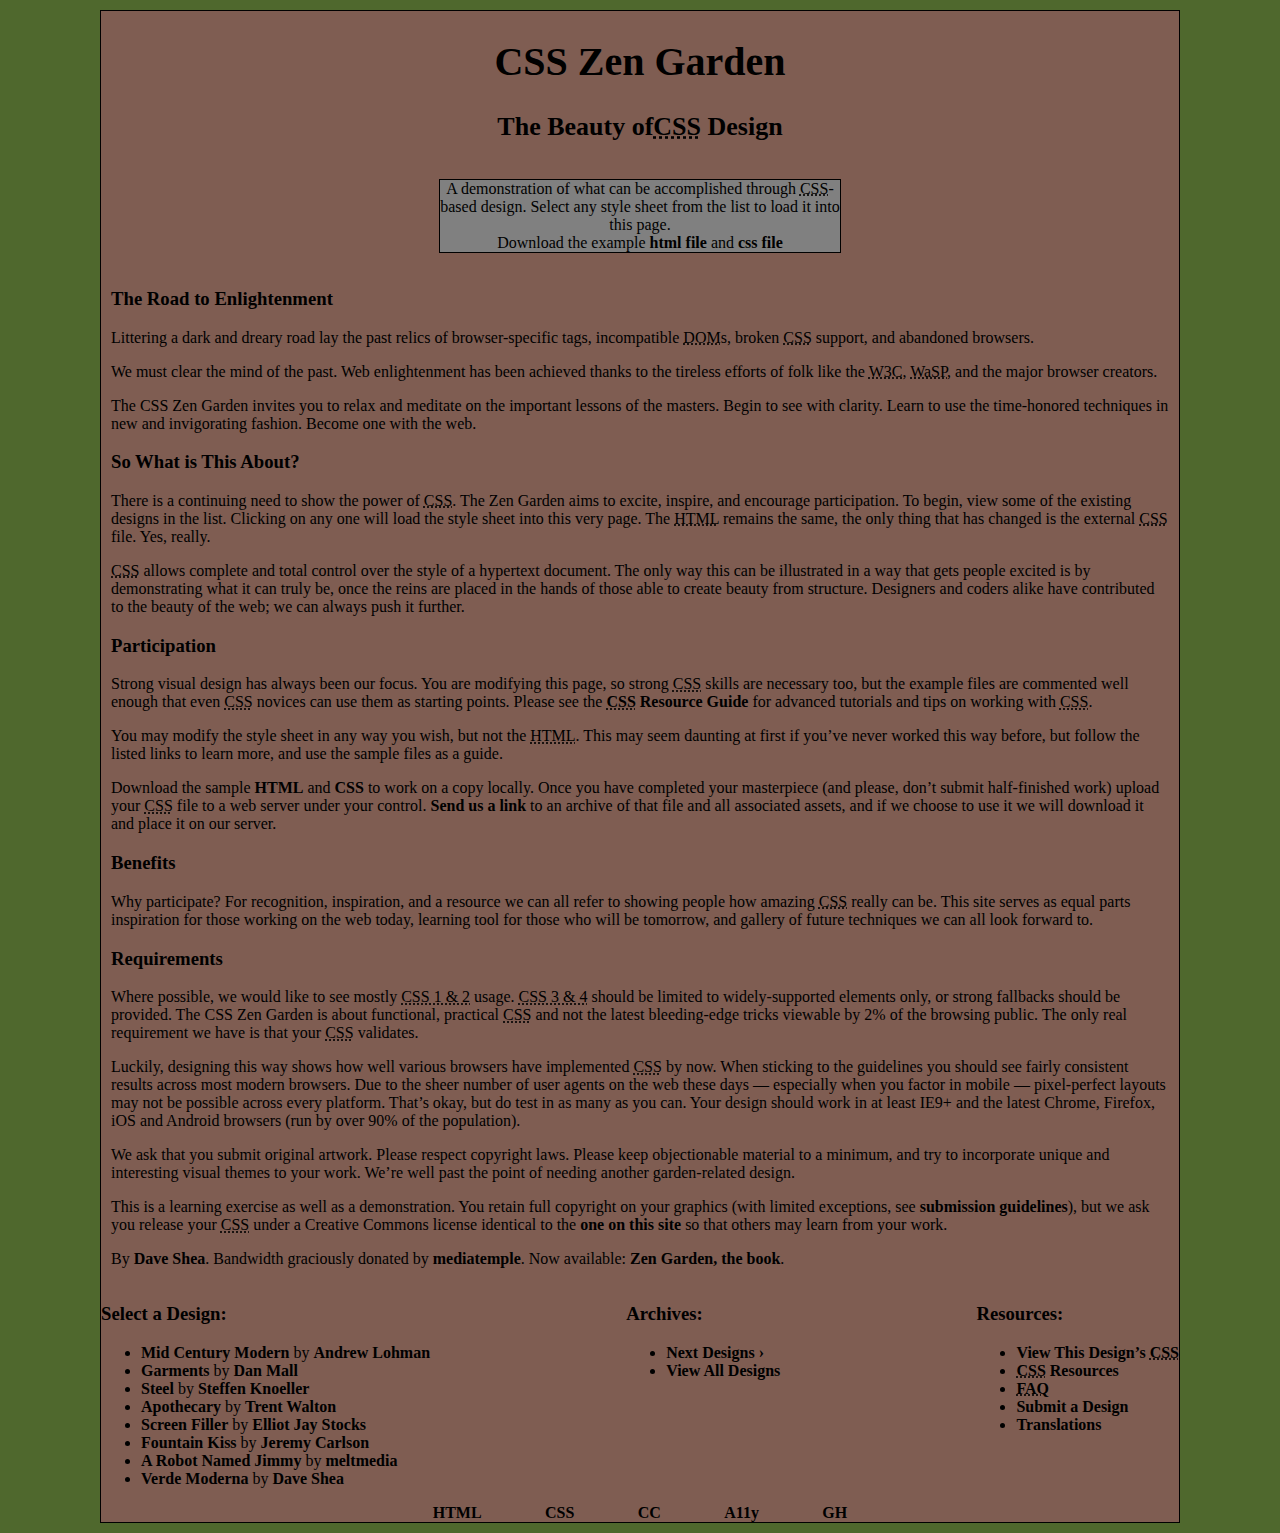
<file: index.html>
<!DOCTYPE html>
<html lang="en">
  <head>
    <meta charset="utf-8" />
    <title>CSS Zen Garden: The Beauty of CSS Design</title>

    <link rel="stylesheet" media="screen" href="style.css?v=8may2013" />
    <link
      rel="alternate"
      type="application/rss+xml"
      title="RSS"
      href="http://www.csszengarden.com/zengarden.xml"
    />

    <meta name="viewport" content="width=device-width, initial-scale=1.0" />
    <meta name="author" content="Dave Shea" />
    <meta
      name="description"
      content="A demonstration of what can be accomplished visually through CSS-based design."
    />
    <meta name="robots" content="all" />

    <!--[if lt IE 9]>
      <script src="script/html5shiv.js"></script>
    <![endif]-->
  </head>

  <!--



	View source is a feature, not a bug. Thanks for your curiosity and
	interest in participating!

	Here are the submission guidelines for the new and improved csszengarden.com:

	- CSS3? Of course! Prefix for ALL browsers where necessary.
	- go responsive; test your layout at multiple screen sizes.
	- your browser testing baseline: IE9+, recent Chrome/Firefox/Safari, and iOS/Android
	- Graceful degradation is acceptable, and in fact highly encouraged.
	- use classes for styling. Don't use ids.
	- web fonts are cool, just make sure you have a license to share the files. Hosted 
	  services that are applied via the CSS file (ie. Google Fonts) will work fine, but
	  most that require custom HTML won't. TypeKit is supported, see the readme on this
	  page for usage instructions: https://github.com/mezzoblue/csszengarden.com/

	And a few tips on building your CSS file:

	- use :first-child, :last-child and :nth-child to get at non-classed elements
	- use ::before and ::after to create pseudo-elements for extra styling
	- use multiple background images to apply as many as you need to any element
	- use the Kellum Method for image replacement, if still needed. http://goo.gl/GXxdI
	- don't rely on the extra divs at the bottom. Use ::before and ::after instead.

		
-->

  <body id="css-zen-garden">
    <div class="page-wrapper">
      <header role="banner">
        <h1>CSS Zen Garden</h1>
        <h2>
          The Beauty of<abbr title="Cascading Style Sheets">CSS</abbr> Design
        </h2>
      </header>
      <section class="intro" id="zen-intro">
        <div class="summary" id="zen-summary" role="article">
          <p>
            A demonstration of what can be accomplished through
            <abbr title="Cascading Style Sheets">CSS</abbr>-based design. Select
            any style sheet from the list to load it into this page.
            <br />
            Download the example
            <a
              href="/examples/index"
              title="This page's source HTML code, not to be modified."
              >html file</a
            >
            and
            <a
              href="/examples/style.css"
              title="This page's sample CSS, the file you may modify."
              >css file</a
            >
          </p>
        </div>
      </section>
      <div class="preamble" id="zen-preamble" role="article">
        <h3>The Road to Enlightenment</h3>
        <p>
          Littering a dark and dreary road lay the past relics of
          browser-specific tags, incompatible
          <abbr title="Document Object Model">DOM</abbr>s, broken
          <abbr title="Cascading Style Sheets">CSS</abbr> support, and abandoned
          browsers.
        </p>
        <p>
          We must clear the mind of the past. Web enlightenment has been
          achieved thanks to the tireless efforts of folk like the
          <abbr title="World Wide Web Consortium">W3C</abbr>,
          <abbr title="Web Standards Project">WaSP</abbr>, and the major browser
          creators.
        </p>
        <p>
          The CSS Zen Garden invites you to relax and meditate on the important
          lessons of the masters. Begin to see with clarity. Learn to use the
          time-honored techniques in new and invigorating fashion. Become one
          with the web.
        </p>
      </div>
      <div class="main supporting" id="zen-supporting" role="main">
        <div class="explanation" id="zen-explanation" role="article">
          <h3>So What is This About?</h3>
          <p>
            There is a continuing need to show the power of
            <abbr title="Cascading Style Sheets">CSS</abbr>. The Zen Garden aims
            to excite, inspire, and encourage participation. To begin, view some
            of the existing designs in the list. Clicking on any one will load
            the style sheet into this very page. The
            <abbr title="HyperText Markup Language">HTML</abbr> remains the
            same, the only thing that has changed is the external
            <abbr title="Cascading Style Sheets">CSS</abbr> file. Yes, really.
          </p>
          <p>
            <abbr title="Cascading Style Sheets">CSS</abbr> allows complete and
            total control over the style of a hypertext document. The only way
            this can be illustrated in a way that gets people excited is by
            demonstrating what it can truly be, once the reins are placed in the
            hands of those able to create beauty from structure. Designers and
            coders alike have contributed to the beauty of the web; we can
            always push it further.
          </p>
        </div>

        <div class="participation" id="zen-participation" role="article">
          <h3>Participation</h3>
          <p>
            Strong visual design has always been our focus. You are modifying
            this page, so strong
            <abbr title="Cascading Style Sheets">CSS</abbr> skills are necessary
            too, but the example files are commented well enough that even
            <abbr title="Cascading Style Sheets">CSS</abbr> novices can use them
            as starting points. Please see the
            <a
              href="http://www.mezzoblue.com/zengarden/resources/"
              title="A listing of CSS-related resources"
              ><abbr title="Cascading Style Sheets">CSS</abbr> Resource Guide</a
            >
            for advanced tutorials and tips on working with
            <abbr title="Cascading Style Sheets">CSS</abbr>.
          </p>
          <p>
            You may modify the style sheet in any way you wish, but not the
            <abbr title="HyperText Markup Language">HTML</abbr>. This may seem
            daunting at first if you&#8217;ve never worked this way before, but
            follow the listed links to learn more, and use the sample files as a
            guide.
          </p>
          <p>
            Download the sample
            <a
              href="/examples/index"
              title="This page's source HTML code, not to be modified."
              >HTML</a
            >
            and
            <a
              href="/examples/style.css"
              title="This page's sample CSS, the file you may modify."
              >CSS</a
            >
            to work on a copy locally. Once you have completed your masterpiece
            (and please, don&#8217;t submit half-finished work) upload your
            <abbr title="Cascading Style Sheets">CSS</abbr> file to a web server
            under your control.
            <a
              href="http://www.mezzoblue.com/zengarden/submit/"
              title="Use the contact form to send us your CSS file"
              >Send us a link</a
            >
            to an archive of that file and all associated assets, and if we
            choose to use it we will download it and place it on our server.
          </p>
        </div>

        <div class="benefits" id="zen-benefits" role="article">
          <h3>Benefits</h3>
          <p>
            Why participate? For recognition, inspiration, and a resource we can
            all refer to showing people how amazing
            <abbr title="Cascading Style Sheets">CSS</abbr> really can be. This
            site serves as equal parts inspiration for those working on the web
            today, learning tool for those who will be tomorrow, and gallery of
            future techniques we can all look forward to.
          </p>
        </div>

        <div class="requirements" id="zen-requirements" role="article">
          <h3>Requirements</h3>
          <p>
            Where possible, we would like to see mostly
            <abbr title="Cascading Style Sheets, levels 1 and 2"
              >CSS 1 &amp; 2</abbr
            >
            usage.
            <abbr title="Cascading Style Sheets, levels 3 and 4"
              >CSS 3 &amp; 4</abbr
            >
            should be limited to widely-supported elements only, or strong
            fallbacks should be provided. The CSS Zen Garden is about
            functional, practical
            <abbr title="Cascading Style Sheets">CSS</abbr> and not the latest
            bleeding-edge tricks viewable by 2% of the browsing public. The only
            real requirement we have is that your
            <abbr title="Cascading Style Sheets">CSS</abbr> validates.
          </p>
          <p>
            Luckily, designing this way shows how well various browsers have
            implemented <abbr title="Cascading Style Sheets">CSS</abbr> by now.
            When sticking to the guidelines you should see fairly consistent
            results across most modern browsers. Due to the sheer number of user
            agents on the web these days &#8212; especially when you factor in
            mobile &#8212; pixel-perfect layouts may not be possible across
            every platform. That&#8217;s okay, but do test in as many as you
            can. Your design should work in at least IE9+ and the latest Chrome,
            Firefox, iOS and Android browsers (run by over 90% of the
            population).
          </p>
          <p>
            We ask that you submit original artwork. Please respect copyright
            laws. Please keep objectionable material to a minimum, and try to
            incorporate unique and interesting visual themes to your work.
            We&#8217;re well past the point of needing another garden-related
            design.
          </p>
          <p>
            This is a learning exercise as well as a demonstration. You retain
            full copyright on your graphics (with limited exceptions, see
            <a href="http://www.mezzoblue.com/zengarden/submit/guidelines/"
              >submission guidelines</a
            >), but we ask you release your
            <abbr title="Cascading Style Sheets">CSS</abbr> under a Creative
            Commons license identical to the
            <a
              href="http://creativecommons.org/licenses/by-nc-sa/3.0/"
              title="View the Zen Garden's license information."
              >one on this site</a
            >
            so that others may learn from your work.
          </p>
          <p role="contentinfo">
            By <a href="http://www.mezzoblue.com/">Dave Shea</a>. Bandwidth
            graciously donated by
            <a href="http://www.mediatemple.net/">mediatemple</a>. Now
            available:
            <a
              href="http://www.amazon.com/exec/obidos/ASIN/0321303474/mezzoblue-20/"
              >Zen Garden, the book</a
            >.
          </p>
        </div>

        
      </div>

      <aside class="sidebar" role="complementary">
        <div class="wrapper">
          <div class="design-selection" id="design-selection">
            <h3 class="select">Select a Design:</h3>
            <nav role="navigation">
              <ul>
                <li>
                  <a href="/221/" class="design-name">Mid Century Modern</a> by
                  <a href="http://andrewlohman.com/" class="designer-name"
                    >Andrew Lohman</a
                  >
                </li>
                <li>
                  <a href="/220/" class="design-name">Garments</a> by
                  <a href="http://danielmall.com/" class="designer-name"
                    >Dan Mall</a
                  >
                </li>
                <li>
                  <a href="/219/" class="design-name">Steel</a> by
                  <a href="http://steffen-knoeller.de" class="designer-name"
                    >Steffen Knoeller</a
                  >
                </li>
                <li>
                  <a href="/218/" class="design-name">Apothecary</a> by
                  <a href="http://trentwalton.com" class="designer-name"
                    >Trent Walton</a
                  >
                </li>
                <li>
                  <a href="/217/" class="design-name">Screen Filler</a> by
                  <a href="http://elliotjaystocks.com/" class="designer-name"
                    >Elliot Jay Stocks</a
                  >
                </li>
                <li>
                  <a href="/216/" class="design-name">Fountain Kiss</a> by
                  <a href="http://jeremycarlson.com" class="designer-name"
                    >Jeremy Carlson</a
                  >
                </li>
                <li>
                  <a href="/215/" class="design-name">A Robot Named Jimmy</a> by
                  <a href="http://meltmedia.com/" class="designer-name"
                    >meltmedia</a
                  >
                </li>
                <li>
                  <a href="/214/" class="design-name">Verde Moderna</a> by
                  <a href="http://www.mezzoblue.com/" class="designer-name"
                    >Dave Shea</a
                  >
                </li>
              </ul>
            </nav>
          </div>

          <div class="design-archives" id="design-archives">
            <h3 class="archives">Archives:</h3>
            <nav role="navigation">
              <ul>
                <li class="next">
                  <a href="/214/page1">
                    Next Designs <span class="indicator">&rsaquo;</span>
                  </a>
                </li>
                <li class="viewall">
                  <a
                    href="http://www.mezzoblue.com/zengarden/alldesigns/"
                    title="View every submission to the Zen Garden."
                  >
                    View All Designs
                  </a>
                </li>
              </ul>
            </nav>
          </div>

          <div class="zen-resources" id="zen-resources">
            <h3 class="resources">Resources:</h3>
            <ul>
              <li class="view-css">
                <a
                  href="style.css"
                  title="View the source CSS file of the currently-viewed design."
                >
                  View This Design&#8217;s
                  <abbr title="Cascading Style Sheets">CSS</abbr>
                </a>
              </li>
              <li class="css-resources">
                <a
                  href="http://www.mezzoblue.com/zengarden/resources/"
                  title="Links to great sites with information on using CSS."
                >
                  <abbr title="Cascading Style Sheets">CSS</abbr> Resources
                </a>
              </li>
              <li class="zen-faq">
                <a
                  href="http://www.mezzoblue.com/zengarden/faq/"
                  title="A list of Frequently Asked Questions about the Zen Garden."
                >
                  <abbr title="Frequently Asked Questions">FAQ</abbr>
                </a>
              </li>
              <li class="zen-submit">
                <a
                  href="http://www.mezzoblue.com/zengarden/submit/"
                  title="Send in your own CSS file."
                >
                  Submit a Design
                </a>
              </li>
              <li class="zen-translations">
                <a
                  href="http://www.mezzoblue.com/zengarden/translations/"
                  title="View translated versions of this page."
                >
                  Translations
                </a>
              </li>
            </ul>
          </div>
        </div>
      </aside>
      <footer>
          <a
            href="http://validator.w3.org/check/referer"
            title="Check the validity of this site&#8217;s HTML"
            class="zen-validate-html"
            >HTML</a
          >
          <a
            href="http://jigsaw.w3.org/css-validator/check/referer"
            title="Check the validity of this site&#8217;s CSS"
            class="zen-validate-css"
            >CSS</a
          >
          <a
            href="http://creativecommons.org/licenses/by-nc-sa/3.0/"
            title="View the Creative Commons license of this site: Attribution-NonCommercial-ShareAlike."
            class="zen-license"
            >CC</a
          >
          <a
            href="http://mezzoblue.com/zengarden/faq/#aaa"
            title="Read about the accessibility of this site"
            class="zen-accessibility"
            >A11y</a
          >
          <a
            href="https://github.com/mezzoblue/csszengarden.com"
            title="Fork this site on Github"
            class="zen-github"
            >GH</a
          >
        </footer>
    </div>

    <!--

	These superfluous divs/spans were originally provided as catch-alls to add extra imagery.
	These days we have full ::before and ::after support, favour using those instead.
	These only remain for historical design compatibility. They might go away one day.
		
-->
    <div class="extra1" role="presentation"></div>
    <div class="extra2" role="presentation"></div>
    <div class="extra3" role="presentation"></div>
    <div class="extra4" role="presentation"></div>
    <div class="extra5" role="presentation"></div>
    <div class="extra6" role="presentation"></div>
  </body>
</html>
</file>
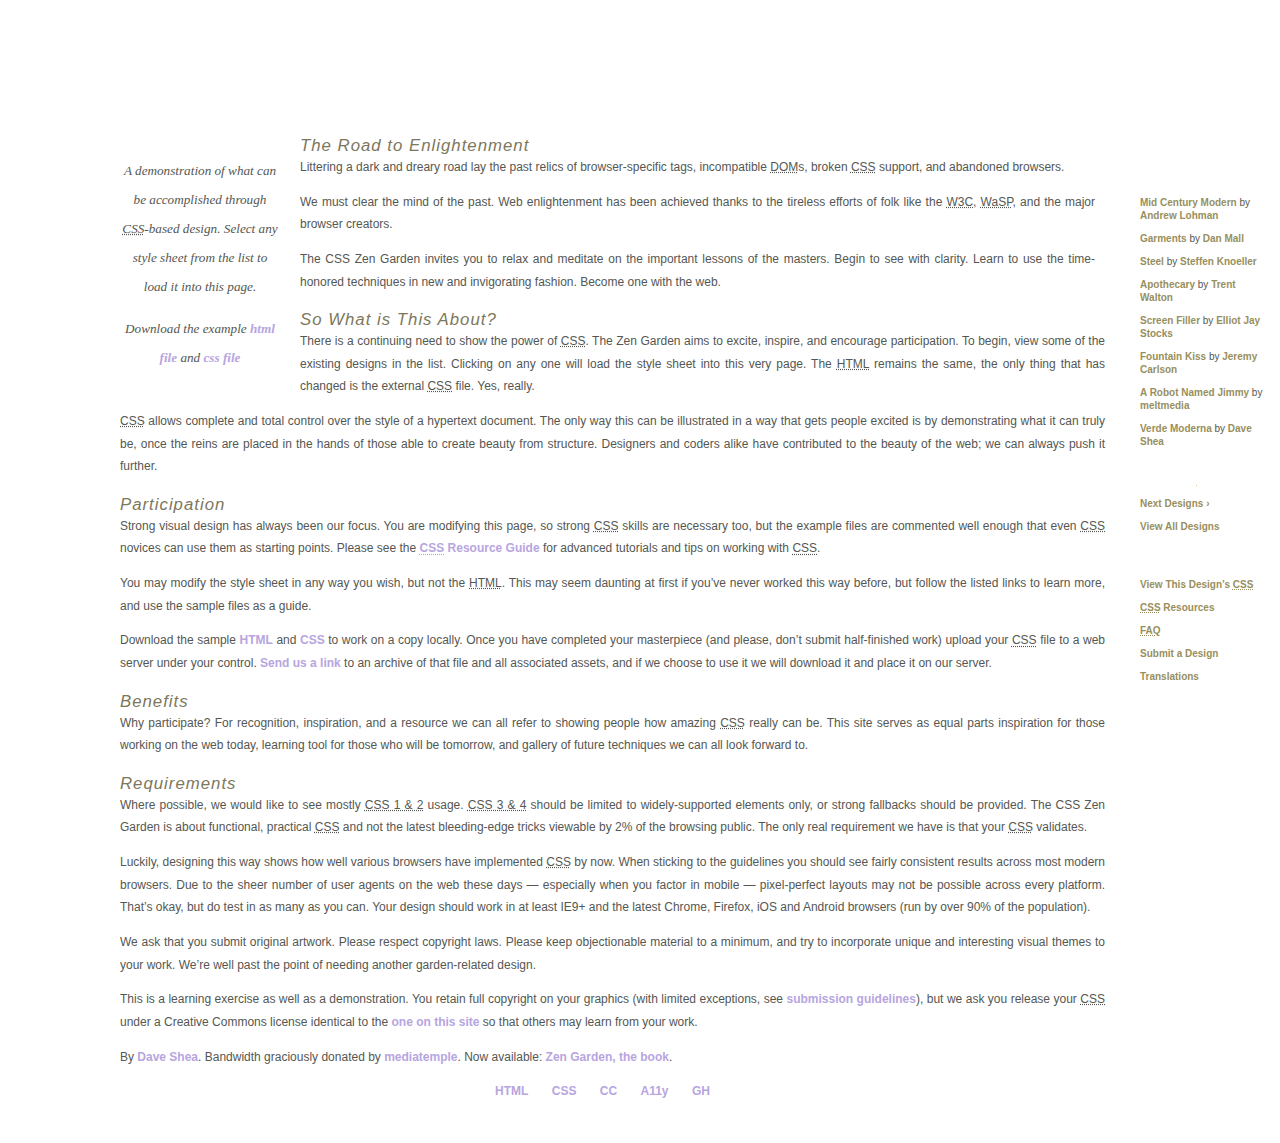
<file: index2.html>
<!DOCTYPE html>
<html lang="en">
  <head>
    <meta charset="utf-8" />
    <title>CSS Zen Garden: The Beauty of CSS Design</title>

    <link rel="stylesheet" media="screen" href="exstyle.css" />
    <link
      rel="alternate"
      type="application/rss+xml"
      title="RSS"
      href="http://www.csszengarden.com/zengarden.xml"
    />

    <meta name="viewport" content="width=device-width, initial-scale=1.0" />
    <meta name="author" content="Dave Shea" />
    <meta
      name="description"
      content="A demonstration of what can be accomplished visually through CSS-based design."
    />
    <meta name="robots" content="all" />

    <!--[if lt IE 9]>
      <script src="script/html5shiv.js"></script>
    <![endif]-->
  </head>

  <!--



	View source is a feature, not a bug. Thanks for your curiosity and
	interest in participating!

	Here are the submission guidelines for the new and improved csszengarden.com:

	- CSS3? Of course! Prefix for ALL browsers where necessary.
	- go responsive; test your layout at multiple screen sizes.
	- your browser testing baseline: IE9+, recent Chrome/Firefox/Safari, and iOS/Android
	- Graceful degradation is acceptable, and in fact highly encouraged.
	- use classes for styling. Don't use ids.
	- web fonts are cool, just make sure you have a license to share the files. Hosted 
	  services that are applied via the CSS file (ie. Google Fonts) will work fine, but
	  most that require custom HTML won't. TypeKit is supported, see the readme on this
	  page for usage instructions: https://github.com/mezzoblue/csszengarden.com/

	And a few tips on building your CSS file:

	- use :first-child, :last-child and :nth-child to get at non-classed elements
	- use ::before and ::after to create pseudo-elements for extra styling
	- use multiple background images to apply as many as you need to any element
	- use the Kellum Method for image replacement, if still needed. http://goo.gl/GXxdI
	- don't rely on the extra divs at the bottom. Use ::before and ::after instead.

		
-->

  <body id="css-zen-garden">
    <div class="page-wrapper">
      <section class="intro" id="zen-intro">
        <header role="banner">
          <h1>CSS Zen Garden</h1>
          <h2>
            The Beauty of <abbr title="Cascading Style Sheets">CSS</abbr> Design
          </h2>
        </header>

        <div class="summary" id="zen-summary" role="article">
          <p>
            A demonstration of what can be accomplished through
            <abbr title="Cascading Style Sheets">CSS</abbr>-based design. Select
            any style sheet from the list to load it into this page.
          </p>
          <p>
            Download the example
            <a
              href="/examples/index"
              title="This page's source HTML code, not to be modified."
              >html file</a
            >
            and
            <a
              href="/examples/style.css"
              title="This page's sample CSS, the file you may modify."
              >css file</a
            >
          </p>
        </div>

        <div class="preamble" id="zen-preamble" role="article">
          <h3>The Road to Enlightenment</h3>
          <p>
            Littering a dark and dreary road lay the past relics of
            browser-specific tags, incompatible
            <abbr title="Document Object Model">DOM</abbr>s, broken
            <abbr title="Cascading Style Sheets">CSS</abbr> support, and
            abandoned browsers.
          </p>
          <p>
            We must clear the mind of the past. Web enlightenment has been
            achieved thanks to the tireless efforts of folk like the
            <abbr title="World Wide Web Consortium">W3C</abbr>,
            <abbr title="Web Standards Project">WaSP</abbr>, and the major
            browser creators.
          </p>
          <p>
            The CSS Zen Garden invites you to relax and meditate on the
            important lessons of the masters. Begin to see with clarity. Learn
            to use the time-honored techniques in new and invigorating fashion.
            Become one with the web.
          </p>
        </div>
      </section>

      <div class="main supporting" id="zen-supporting" role="main">
        <div class="explanation" id="zen-explanation" role="article">
          <h3>So What is This About?</h3>
          <p>
            There is a continuing need to show the power of
            <abbr title="Cascading Style Sheets">CSS</abbr>. The Zen Garden aims
            to excite, inspire, and encourage participation. To begin, view some
            of the existing designs in the list. Clicking on any one will load
            the style sheet into this very page. The
            <abbr title="HyperText Markup Language">HTML</abbr> remains the
            same, the only thing that has changed is the external
            <abbr title="Cascading Style Sheets">CSS</abbr> file. Yes, really.
          </p>
          <p>
            <abbr title="Cascading Style Sheets">CSS</abbr> allows complete and
            total control over the style of a hypertext document. The only way
            this can be illustrated in a way that gets people excited is by
            demonstrating what it can truly be, once the reins are placed in the
            hands of those able to create beauty from structure. Designers and
            coders alike have contributed to the beauty of the web; we can
            always push it further.
          </p>
        </div>

        <div class="participation" id="zen-participation" role="article">
          <h3>Participation</h3>
          <p>
            Strong visual design has always been our focus. You are modifying
            this page, so strong
            <abbr title="Cascading Style Sheets">CSS</abbr> skills are necessary
            too, but the example files are commented well enough that even
            <abbr title="Cascading Style Sheets">CSS</abbr> novices can use them
            as starting points. Please see the
            <a
              href="http://www.mezzoblue.com/zengarden/resources/"
              title="A listing of CSS-related resources"
              ><abbr title="Cascading Style Sheets">CSS</abbr> Resource Guide</a
            >
            for advanced tutorials and tips on working with
            <abbr title="Cascading Style Sheets">CSS</abbr>.
          </p>
          <p>
            You may modify the style sheet in any way you wish, but not the
            <abbr title="HyperText Markup Language">HTML</abbr>. This may seem
            daunting at first if you&#8217;ve never worked this way before, but
            follow the listed links to learn more, and use the sample files as a
            guide.
          </p>
          <p>
            Download the sample
            <a
              href="/examples/index"
              title="This page's source HTML code, not to be modified."
              >HTML</a
            >
            and
            <a
              href="/examples/style.css"
              title="This page's sample CSS, the file you may modify."
              >CSS</a
            >
            to work on a copy locally. Once you have completed your masterpiece
            (and please, don&#8217;t submit half-finished work) upload your
            <abbr title="Cascading Style Sheets">CSS</abbr> file to a web server
            under your control.
            <a
              href="http://www.mezzoblue.com/zengarden/submit/"
              title="Use the contact form to send us your CSS file"
              >Send us a link</a
            >
            to an archive of that file and all associated assets, and if we
            choose to use it we will download it and place it on our server.
          </p>
        </div>

        <div class="benefits" id="zen-benefits" role="article">
          <h3>Benefits</h3>
          <p>
            Why participate? For recognition, inspiration, and a resource we can
            all refer to showing people how amazing
            <abbr title="Cascading Style Sheets">CSS</abbr> really can be. This
            site serves as equal parts inspiration for those working on the web
            today, learning tool for those who will be tomorrow, and gallery of
            future techniques we can all look forward to.
          </p>
        </div>

        <div class="requirements" id="zen-requirements" role="article">
          <h3>Requirements</h3>
          <p>
            Where possible, we would like to see mostly
            <abbr title="Cascading Style Sheets, levels 1 and 2"
              >CSS 1 &amp; 2</abbr
            >
            usage.
            <abbr title="Cascading Style Sheets, levels 3 and 4"
              >CSS 3 &amp; 4</abbr
            >
            should be limited to widely-supported elements only, or strong
            fallbacks should be provided. The CSS Zen Garden is about
            functional, practical
            <abbr title="Cascading Style Sheets">CSS</abbr> and not the latest
            bleeding-edge tricks viewable by 2% of the browsing public. The only
            real requirement we have is that your
            <abbr title="Cascading Style Sheets">CSS</abbr> validates.
          </p>
          <p>
            Luckily, designing this way shows how well various browsers have
            implemented <abbr title="Cascading Style Sheets">CSS</abbr> by now.
            When sticking to the guidelines you should see fairly consistent
            results across most modern browsers. Due to the sheer number of user
            agents on the web these days &#8212; especially when you factor in
            mobile &#8212; pixel-perfect layouts may not be possible across
            every platform. That&#8217;s okay, but do test in as many as you
            can. Your design should work in at least IE9+ and the latest Chrome,
            Firefox, iOS and Android browsers (run by over 90% of the
            population).
          </p>
          <p>
            We ask that you submit original artwork. Please respect copyright
            laws. Please keep objectionable material to a minimum, and try to
            incorporate unique and interesting visual themes to your work.
            We&#8217;re well past the point of needing another garden-related
            design.
          </p>
          <p>
            This is a learning exercise as well as a demonstration. You retain
            full copyright on your graphics (with limited exceptions, see
            <a href="http://www.mezzoblue.com/zengarden/submit/guidelines/"
              >submission guidelines</a
            >), but we ask you release your
            <abbr title="Cascading Style Sheets">CSS</abbr> under a Creative
            Commons license identical to the
            <a
              href="http://creativecommons.org/licenses/by-nc-sa/3.0/"
              title="View the Zen Garden's license information."
              >one on this site</a
            >
            so that others may learn from your work.
          </p>
          <p role="contentinfo">
            By <a href="http://www.mezzoblue.com/">Dave Shea</a>. Bandwidth
            graciously donated by
            <a href="http://www.mediatemple.net/">mediatemple</a>. Now
            available:
            <a
              href="http://www.amazon.com/exec/obidos/ASIN/0321303474/mezzoblue-20/"
              >Zen Garden, the book</a
            >.
          </p>
        </div>

        <footer>
          <a
            href="http://validator.w3.org/check/referer"
            title="Check the validity of this site&#8217;s HTML"
            class="zen-validate-html"
            >HTML</a
          >
          <a
            href="http://jigsaw.w3.org/css-validator/check/referer"
            title="Check the validity of this site&#8217;s CSS"
            class="zen-validate-css"
            >CSS</a
          >
          <a
            href="http://creativecommons.org/licenses/by-nc-sa/3.0/"
            title="View the Creative Commons license of this site: Attribution-NonCommercial-ShareAlike."
            class="zen-license"
            >CC</a
          >
          <a
            href="http://mezzoblue.com/zengarden/faq/#aaa"
            title="Read about the accessibility of this site"
            class="zen-accessibility"
            >A11y</a
          >
          <a
            href="https://github.com/mezzoblue/csszengarden.com"
            title="Fork this site on Github"
            class="zen-github"
            >GH</a
          >
        </footer>
      </div>

      <aside class="sidebar" role="complementary">
        <div class="wrapper">
          <div class="design-selection" id="design-selection">
            <h3 class="select">Select a Design:</h3>
            <nav role="navigation">
              <ul>
                <li>
                  <a href="/221/" class="design-name">Mid Century Modern</a> by
                  <a href="http://andrewlohman.com/" class="designer-name"
                    >Andrew Lohman</a
                  >
                </li>
                <li>
                  <a href="/220/" class="design-name">Garments</a> by
                  <a href="http://danielmall.com/" class="designer-name"
                    >Dan Mall</a
                  >
                </li>
                <li>
                  <a href="/219/" class="design-name">Steel</a> by
                  <a href="http://steffen-knoeller.de" class="designer-name"
                    >Steffen Knoeller</a
                  >
                </li>
                <li>
                  <a href="/218/" class="design-name">Apothecary</a> by
                  <a href="http://trentwalton.com" class="designer-name"
                    >Trent Walton</a
                  >
                </li>
                <li>
                  <a href="/217/" class="design-name">Screen Filler</a> by
                  <a href="http://elliotjaystocks.com/" class="designer-name"
                    >Elliot Jay Stocks</a
                  >
                </li>
                <li>
                  <a href="/216/" class="design-name">Fountain Kiss</a> by
                  <a href="http://jeremycarlson.com" class="designer-name"
                    >Jeremy Carlson</a
                  >
                </li>
                <li>
                  <a href="/215/" class="design-name">A Robot Named Jimmy</a> by
                  <a href="http://meltmedia.com/" class="designer-name"
                    >meltmedia</a
                  >
                </li>
                <li>
                  <a href="/214/" class="design-name">Verde Moderna</a> by
                  <a href="http://www.mezzoblue.com/" class="designer-name"
                    >Dave Shea</a
                  >
                </li>
              </ul>
            </nav>
          </div>

          <div class="design-archives" id="design-archives">
            <h3 class="archives">Archives:</h3>
            <nav role="navigation">
              <ul>
                <li class="next">
                  <a href="/214/page1">
                    Next Designs <span class="indicator">&rsaquo;</span>
                  </a>
                </li>
                <li class="viewall">
                  <a
                    href="http://www.mezzoblue.com/zengarden/alldesigns/"
                    title="View every submission to the Zen Garden."
                  >
                    View All Designs
                  </a>
                </li>
              </ul>
            </nav>
          </div>

          <div class="zen-resources" id="zen-resources">
            <h3 class="resources">Resources:</h3>
            <ul>
              <li class="view-css">
                <a
                  href="style.css"
                  title="View the source CSS file of the currently-viewed design."
                >
                  View This Design&#8217;s
                  <abbr title="Cascading Style Sheets">CSS</abbr>
                </a>
              </li>
              <li class="css-resources">
                <a
                  href="http://www.mezzoblue.com/zengarden/resources/"
                  title="Links to great sites with information on using CSS."
                >
                  <abbr title="Cascading Style Sheets">CSS</abbr> Resources
                </a>
              </li>
              <li class="zen-faq">
                <a
                  href="http://www.mezzoblue.com/zengarden/faq/"
                  title="A list of Frequently Asked Questions about the Zen Garden."
                >
                  <abbr title="Frequently Asked Questions">FAQ</abbr>
                </a>
              </li>
              <li class="zen-submit">
                <a
                  href="http://www.mezzoblue.com/zengarden/submit/"
                  title="Send in your own CSS file."
                >
                  Submit a Design
                </a>
              </li>
              <li class="zen-translations">
                <a
                  href="http://www.mezzoblue.com/zengarden/translations/"
                  title="View translated versions of this page."
                >
                  Translations
                </a>
              </li>
            </ul>
          </div>
        </div>
      </aside>
    </div>

    <!--

	These superfluous divs/spans were originally provided as catch-alls to add extra imagery.
	These days we have full ::before and ::after support, favour using those instead.
	These only remain for historical design compatibility. They might go away one day.
		
-->
    <div class="extra1" role="presentation"></div>
    <div class="extra2" role="presentation"></div>
    <div class="extra3" role="presentation"></div>
    <div class="extra4" role="presentation"></div>
    <div class="extra5" role="presentation"></div>
    <div class="extra6" role="presentation"></div>
  </body>
</html>
</file>
<file: style.css>
html {
  margin: 0;
  padding: 0;
}

body {
  background-color: #4f682d;
  margin: 0;
  padding: 0;
}

.page-wrapper {
  padding: 0;
  margin: 10px 100px 10px 100px;
  border: 1px solid black;
  background-color: #7f5d52;
}

.wrapper {
  display: flex;
  justify-content: space-between;
}

header h1 {
  text-align: center;
  font-size: 40px;
}

header h2 {
  text-align: center;
  font-size: 26px;
}

.preamble {
  margin: 0px 10px 0px 10px;
}

.explanation {
  margin: 0px 10px 0px 10px;
}

.participation {
  margin: 0px 10px 0px 10px;
}

.requirements {
  margin: 0px 10px 0px 10px;
}

.benefits {
  margin: 0px 10px 0px 10px;
}

.summary {
  display: flex;
  justify-content: center;
}
.summary p {
  text-align: center;
  width: 400px;
  border: 1px solid black;
  background-color: grey;
}

footer {
  display: flex;
  justify-content: space-around;

  margin: 0px 300px 0px 300px;
}

a:link {
  font-weight: bold;
  text-decoration: none;
  color: black;
}
a:visited {
  font-weight: bold;
  text-decoration: none;
}
a:hover {
  text-decoration: underline;
  color: blue;
}
</file>
<file: exstyle.css>
/* css Zen Garden default style v1.02 */
/* css released under Creative Commons License - http://creativecommons.org/licenses/by-nc-sa/1.0/  */

/* This file based on 'Tranquille' by Dave Shea */
/* You may use this file as a foundation for any new work, but you may find it easier to start from scratch. */
/* Not all elements are defined in this file, so you'll most likely want to refer to the xhtml as well. */

/* Your images should be linked as if the CSS file sits in the same folder as the images. ie. no paths. */


/* basic elements */
html {
	margin: 0;
	padding: 0;
	}
body { 
	font: 75% georgia, sans-serif;
	line-height: 1.88889;
	color: #555753; 
	background: #fff url(http://csszengarden.com/001/blossoms.jpg) no-repeat bottom right; 
	margin: 0; 
	padding: 0;
	}
p { 
	margin-top: 0; 
	text-align: justify;
	}
h3 { 
	font: italic normal 1.4em georgia, sans-serif;
	letter-spacing: 1px; 
	margin-bottom: 0; 
	color: #7D775C;
	}
a:link { 
	font-weight: bold; 
	text-decoration: none; 
	color: #B7A5DF;
	}
a:visited { 
	font-weight: bold; 
	text-decoration: none; 
	color: #D4CDDC;
	}
a:hover, a:focus, a:active { 
	text-decoration: underline; 
	color: #9685BA;
	}
abbr {
	border-bottom: none;
	}


/* specific divs */
.page-wrapper { 
	background: url(http://csszengarden.com/001/zen-bg.jpg) no-repeat top left; 
	padding: 0 175px 0 110px;  
	margin: 0; 
	position: relative;
	}

.intro { 
	min-width: 470px;
	width: 100%;
	}

header h1 { 
	background: transparent url(http://csszengarden.com/001/h1.gif) no-repeat top left;
	margin-top: 10px;
	display: block;
	width: 219px;
	height: 87px;
	float: left;

	text-indent: 100%;
	white-space: nowrap;
	overflow: hidden;
	}
header h2 { 
	background: transparent url(http://csszengarden.com/001/h2.gif) no-repeat top left; 
	margin-top: 58px; 
	margin-bottom: 40px; 
	width: 200px; 
	height: 18px; 
	float: right;

	text-indent: 100%;
	white-space: nowrap;
	overflow: hidden;
	}
header {
	padding-top: 20px;
	height: 87px;
}

.summary {
	clear: both; 
	margin: 20px 20px 20px 10px; 
	width: 160px; 
	float: left;
	}
.summary p {
	font: italic 1.1em/2.2 georgia; 
	text-align: center;
	}

.preamble {
	clear: right; 
	padding: 0px 10px 0 10px;
	}
.supporting {	
	padding-left: 10px; 
	margin-bottom: 40px;
	}

footer { 
	text-align: center; 
	}
footer a:link, footer a:visited { 
	margin-right: 20px; 
	}

.sidebar {
	margin-left: 600px; 
	position: absolute; 
	top: 0; 
	right: 0;
	}
.sidebar .wrapper { 
	font: 10px verdana, sans-serif; 
	background: transparent url(http://csszengarden.com/001/paper-bg.jpg) top left repeat-y; 
	padding: 10px; 
	margin-top: 150px; 
	width: 130px; 
	}
.sidebar h3.select { 
	background: transparent url(http://csszengarden.com/001/h3.gif) no-repeat top left; 
	margin: 10px 0 5px 0; 
	width: 97px; 
	height: 16px; 

	text-indent: 100%;
	white-space: nowrap;
	overflow: hidden;
	}
.sidebar h3.archives { 
	background: transparent url(http://csszengarden.com/001/h5.gif) no-repeat top left; 
	margin: 25px 0 5px 0; 
	width:57px; 
	height: 14px; 

	text-indent: 100%;
	white-space: nowrap;
	overflow: hidden;
	}
.sidebar h3.resources { 
	background: transparent url(http://csszengarden.com/001/h6.gif) no-repeat top left; 
	margin: 25px 0 5px 0; 
	width:63px; 
	height: 10px; 

	text-indent: 100%;
	white-space: nowrap;
	overflow: hidden;
	}


.sidebar ul {
	margin: 0;
	padding: 0;
	}
.sidebar li {
	line-height: 1.3em; 
	background: transparent url(http://csszengarden.com/001/cr1.gif) no-repeat top center; 
	display: block; 
	padding-top: 5px; 
	margin-bottom: 5px;
	list-style-type: none;
	}
.sidebar li a:link {
	color: #988F5E;
	}
.sidebar li a:visited {
	color: #B3AE94;
	}


.extra1 {
	background: transparent url(http://csszengarden.com/001/cr2.gif) top left no-repeat; 
	position: absolute; 
	top: 40px; 
	right: 0; 
	width: 148px; 
	height: 110px;
	}
</file>
